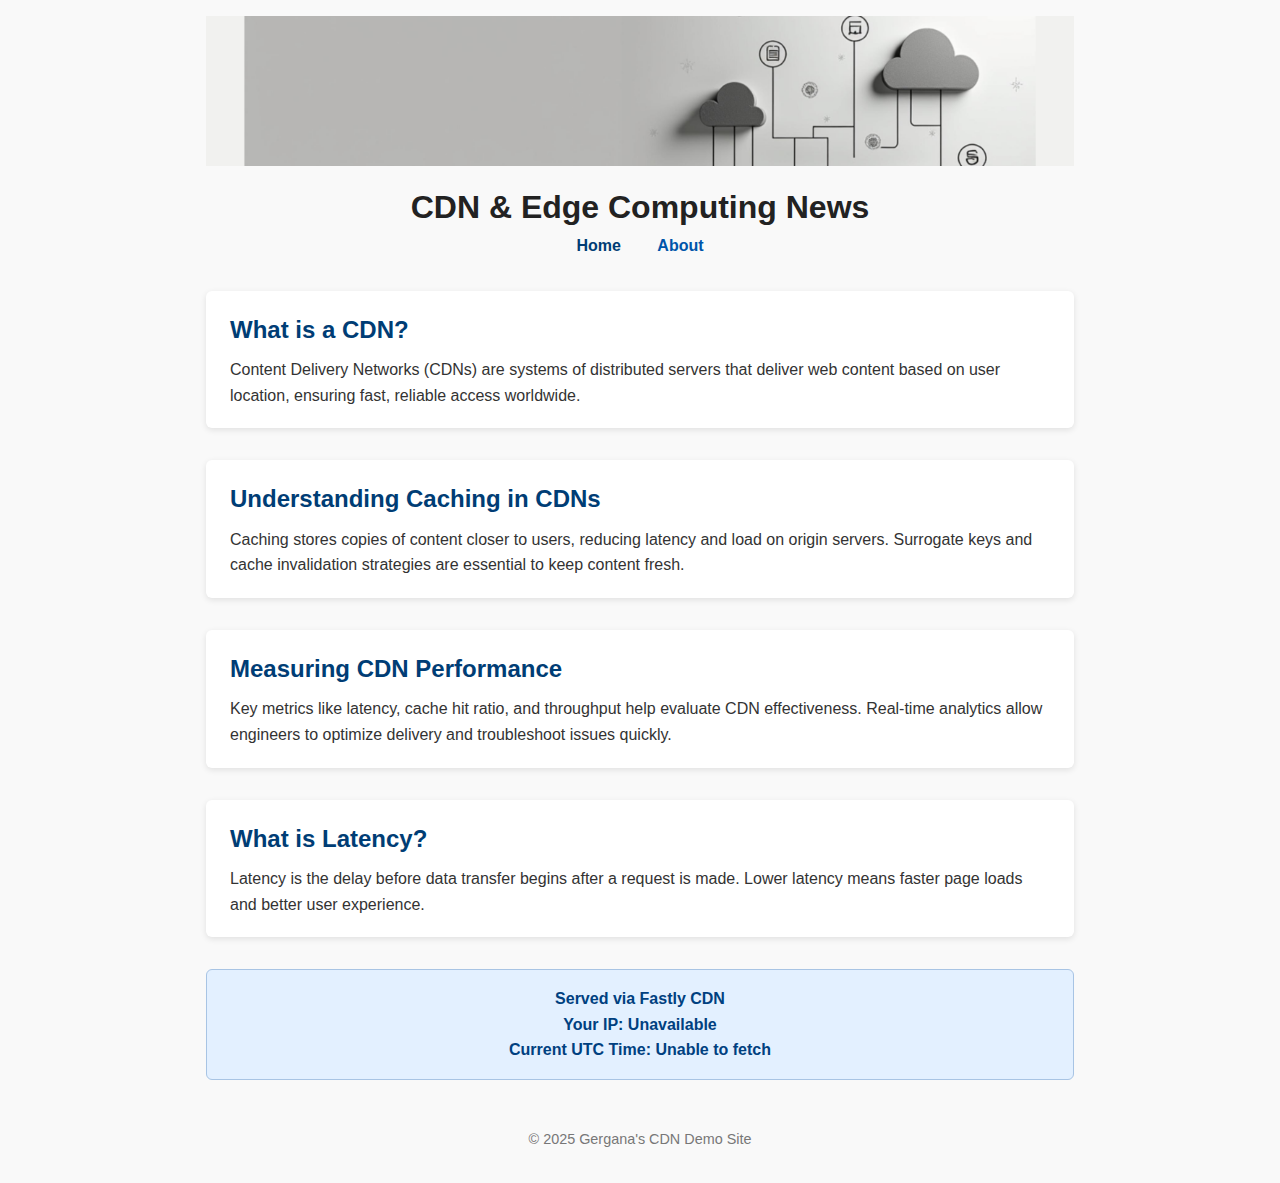
<file: index.html>
<!DOCTYPE html>
<html lang="en">
<head>
  <meta charset="UTF-8" />
  <meta name="viewport" content="width=device-width, initial-scale=1" />
  <title>Gergana's CDN Demo News Site</title>
  <link rel="stylesheet" href="assets/style.css" />
</head>
<body>
  <header>
    <img src="images/header.png" alt="Demo Site Header" class="header-image" />
    <h1>CDN & Edge Computing News</h1>
    <nav>
      <a href="index.html" class="nav-link active">Home</a>
      <a href="about.html" class="nav-link">About</a>
    </nav>
  </header>

  <main>
    <section class="article">
      <h2><a href="https://www.fastly.com/learning/cdn/what-is-a-cdn" target="_blank" rel="noopener">What is a CDN?</a></h2>
      <p>Content Delivery Networks (CDNs) are systems of distributed servers that deliver web content based on user location, ensuring fast, reliable access worldwide.</p>
    </section>

    <section class="article">
      <h2><a href="https://www.fastly.com/learning/cdn/what-is-caching" target="_blank" rel="noopener">Understanding Caching in CDNs</a></h2>
      <p>Caching stores copies of content closer to users, reducing latency and load on origin servers. Surrogate keys and cache invalidation strategies are essential to keep content fresh.</p>
    </section>

    <section class="article">
      <h2><a href="https://www.fastly.com/learning/cdn/how-to-measure-performance-when-using-a-cdn" target="_blank" rel="noopener">Measuring CDN Performance</a></h2>
      <p>Key metrics like latency, cache hit ratio, and throughput help evaluate CDN effectiveness. Real-time analytics allow engineers to optimize delivery and troubleshoot issues quickly.</p>
    </section>

    <section class="article">
      <h2><a href="https://www.fastly.com/learning/cdn/what-is-latency" target="_blank" rel="noopener">What is Latency?</a></h2>
      <p>Latency is the delay before data transfer begins after a request is made. Lower latency means faster page loads and better user experience.</p>
    </section>

    <section class="visitor-info">
      <p>Served via Fastly CDN</p>
      <p>Your IP: <span id="user-ip">Loading...</span></p>
      <p id="time-api">Current UTC Time: Loading...</p>
    </section>
  </main>

  <footer>
    <p>© 2025 Gergana's CDN Demo Site</p>
  </footer>

  <script>
    // Fetch visitor IP from Fastly header
    document.addEventListener("DOMContentLoaded", () => {
      fetch(window.location.href)
        .then(response => {
          const visitorIP = response.headers.get("X-Visitor-IP");
          document.getElementById("user-ip").textContent = visitorIP || "Unavailable";
        })
        .catch(() => {
          document.getElementById("user-ip").textContent = "Error fetching IP";
        });

      // Fetch UTC time from external API with fallback
      fetch("https://worldtimeapi.org/api/timezone/Etc/UTC")
        .then(res => res.json())
        .then(data => {
          document.getElementById("time-api").textContent = "Current UTC Time: " + data.utc_datetime;
        })
        .catch(() => {
          document.getElementById("time-api").textContent = "Current UTC Time: Unable to fetch";
        });
    });
  </script>
</body>
</html>
</file>
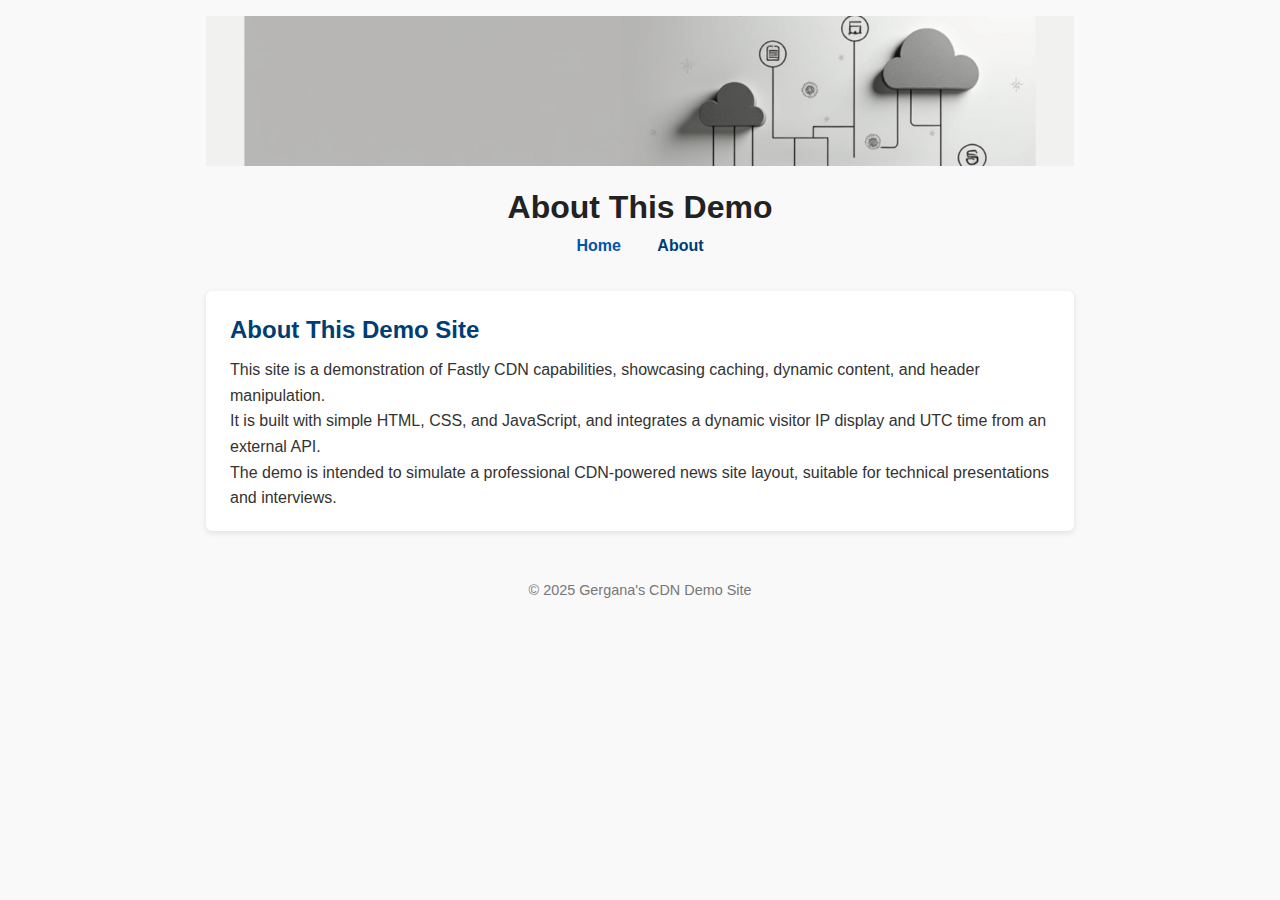
<file: about.html>
<!DOCTYPE html>
<html lang="en">
<head>
  <meta charset="UTF-8" />
  <meta name="viewport" content="width=device-width, initial-scale=1" />
  <title>About - Gergana's CDN Demo News Site</title>
  <link rel="stylesheet" href="assets/style.css" />
</head>
<body>
  <header>
    <img src="images/header.png" alt="Demo Site Header" class="header-image" />
    <h1>About This Demo</h1>
    <nav>
      <a href="index.html" class="nav-link">Home</a>
      <a href="about.html" class="nav-link active">About</a>
    </nav>
  </header>

  <main>
    <section class="article">
      <h2>About This Demo Site</h2>
      <p>This site is a demonstration of Fastly CDN capabilities, showcasing caching, dynamic content, and header manipulation.</p>
      <p>It is built with simple HTML, CSS, and JavaScript, and integrates a dynamic visitor IP display and UTC time from an external API.</p>
      <p>The demo is intended to simulate a professional CDN-powered news site layout, suitable for technical presentations and interviews.</p>
    </section>
  </main>

  <footer>
    <p>© 2025 Gergana's CDN Demo Site</p>
  </footer>
</body>
</html>
</file>
<file: assets/style.css>
/* Reset */
* {
  box-sizing: border-box;
  margin: 0;
  padding: 0;
}

body {
  font-family: 'Segoe UI', Tahoma, Geneva, Verdana, sans-serif;
  line-height: 1.6;
  background: #f9f9f9;
  color: #222;
  padding: 1rem;
  max-width: 900px;
  margin: 0 auto;
}

header {
  text-align: center;
  margin-bottom: 2rem;
}
.header-image {
  width: 100%;
  height: 150px;       /* You can try 150px, 160px, etc. for slimmer look */
  object-fit: cover;
  display: block;
  margin-bottom: 1rem;
}

}

h1 {
  font-size: 2.5rem;
  margin-bottom: 0.5rem;
  color: #0055aa;
}

nav {
  margin-bottom: 2rem;
}

.nav-link {
  text-decoration: none;
  color: #0055aa;
  font-weight: 600;
  margin: 0 1rem;
  transition: color 0.3s ease;
}

.nav-link:hover,
.nav-link.active {
  color: #003d75;
}

main {
  display: flex;
  flex-direction: column;
  gap: 2rem;
}

.article {
  background: white;
  border-radius: 6px;
  padding: 1.25rem 1.5rem;
  box-shadow: 0 2px 6px rgb(0 0 0 / 0.1);
}

.article h2 {
  margin-bottom: 0.5rem;
  color: #003d75;
}

.article h2 a {
  text-decoration: none;
  color: inherit;
}

.article p {
  font-size: 1rem;
  color: #333;
}

.visitor-info {
  background: #e3f0ff;
  border: 1px solid #a8c4e4;
  padding: 1rem;
  border-radius: 6px;
  text-align: center;
  font-weight: 600;
  color: #004080;
}

footer {
  margin-top: 3rem;
  text-align: center;
  font-size: 0.9rem;
  color: #777;
  padding-bottom: 1rem;
}
</file>
